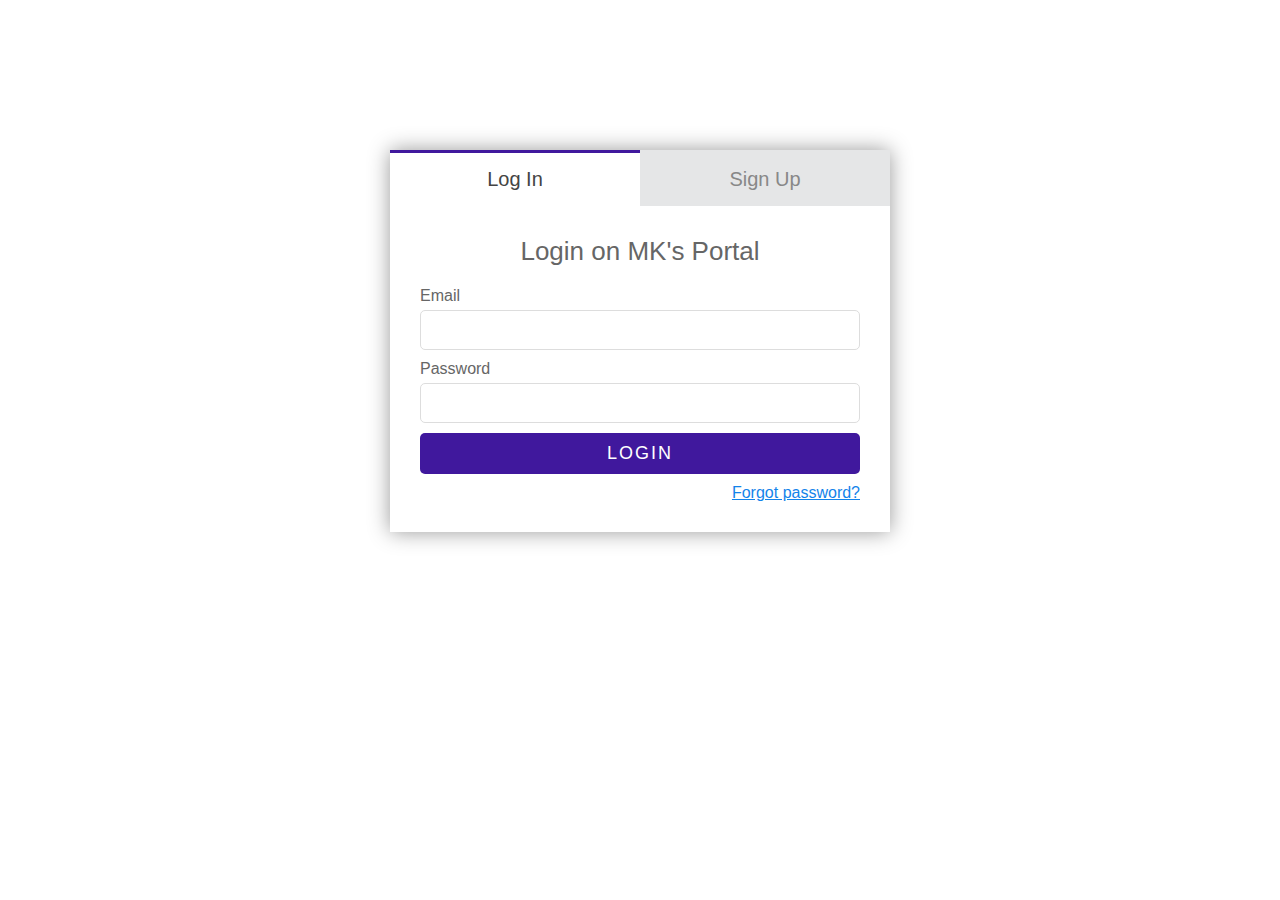
<file: index.html>
<!DOCTYPE html>
<html lang="en">
  <head>
    <meta charset="UTF-8" />
    <meta http-equiv="X-UA-Compatible" content="IE=edge" />
    <meta name="viewport" content="width=device-width, initial-scale=1.0" />
    <title>Assignment -4 | Login | SignUp</title>
    <link rel="stylesheet" href="style.css" />
    <script src="script.js" defer></script>
  </head>
  <body>
    <section class="forms">
      <ul class="tab-group">
        <li class="tab active login" onclick="tabChange(this)">
          <a href="#">Log In</a>
        </li>
        <li class="tab signup" onclick="tabChange(this)">
          <a href="#">Sign Up</a>
        </li>
      </ul>
      <form id="login">
        <h1>Login on MK's Portal</h1>
        <div class="input-field">
          <label for="email">Email</label>
          <input type="email" name="email" required="email" id="loginEmail" />
          <label for="password">Password</label>
          <input type="password" name="password" required id="loginPassword" />
          <label for="message" class="msg"></label>
          <input type="submit" value="Login" class="button" />
          <p
            class="text-p"
            onclick="alert('Sorry !!!\nSignUp with different Email.')"
          >
            <a href="#">Forgot password?</a>
          </p>
        </div>
      </form>
      <form id="signup">
        <h1>Sign Up on MK's Portal</h1>
        <div class="input-field">
          <label for="name">Name</label>
          <input type="name" name="name" id="regName" required />
          <label for="email">Email</label>
          <input type="email" name="email" id="regEmail" required="email" />
          <label for="password">Password</label>
          <input
            type="password"
            name="password"
            id="regPass"
            required
            minlength="8"
          />
          <label for="phone">Phone</label>
          <input
            type="tel"
            name="phone"
            id="regPhone"
            required
            pattern="[1-9]{1}[0-9]{9}"
          />
          <label for="city">City</label>
          <input type="text" name="city" id="regCity" required />
          <label for="country">Country</label>
          <input type="text" name="country" id="regCountry" required />
          <label for="message" class="msg"></label>
          <input type="submit" value="Sign up" class="button" id="regBtn" />
        </div>
      </form>
    </section>
  </body>
</html>
</file>
<file: style.css>
* {
  margin: 0;
  padding: 0;
  box-sizing: border-box;
}

body {
  background: #fff;
  font-family: "open sans", sans-serif;
}

/************************************
Form Section
*************************************/
.forms {
  background: #fff;
  box-shadow: 0 0 20px #999;
  margin: 150px auto;
  max-width: 500px;
  overflow: hidden;
  padding: 0;
}

.forms h1 {
  padding: 0 0 20px 0;
  font-size: 26px;
  color: #666;
  font-weight: lighter;
  text-align: center;
}

.forms form {
  padding: 30px;
}

#signup {
  display: none;
}

.tab-group {
  list-style: none;
  padding: 0;
  margin: 0;
}

.tab-group:after {
  content: "";
  display: table;
  clear: both;
}

.forms .tab-group li a {
  display: block;
  text-decoration: none;
  padding: 15px;
  background: #e5e6e7;
  color: #888;
  font-size: 20px;
  float: left;
  width: 50%;
  text-align: center;
  border-top: 3px solid transparent;
  transition: all 0.4s ease-in-out;
}

.forms .tab-group li a:hover {
  background: #f3f1f1;
  color: #666;
}

.forms .tab-group .active a {
  background: #fff;
  color: #444;
  border-top: 3px solid #40189d;
}

.forms input {
  font-size: 16px;
  display: block;
  width: 100%;
  padding: 10px 20px;
  border: 1px solid #ddd;
  color: #666;
  border-radius: 5px;
  margin-bottom: 10px;
  transition: all 0.4s ease-in-out;
}

.forms input:focus {
  outline: 0;
  border-color: #40189d;
}

.forms label {
  font-size: 16px;
  font-weight: normal;
  color: #666;
  margin-bottom: 5px;
  display: block;
}

.forms .button {
  border: 0;
  outline: none;
  border-radius: 5px;
  padding: 10px 0;
  font-size: 18px;
  font-weight: 300;
  text-transform: uppercase;
  letter-spacing: 2px;
  background: #40189d;
  color: #ffffff;
  cursor: pointer;
  transition: all 0.4s ease-in-out;
}
.forms .button:hover,
.button:focus {
  background: #2b0090;
}

.text-p {
  text-align: right;
}

.text-p a {
  color: #1383ea;
}

.forms .msg {
  color: #f00;
  display: none;
}
</file>
